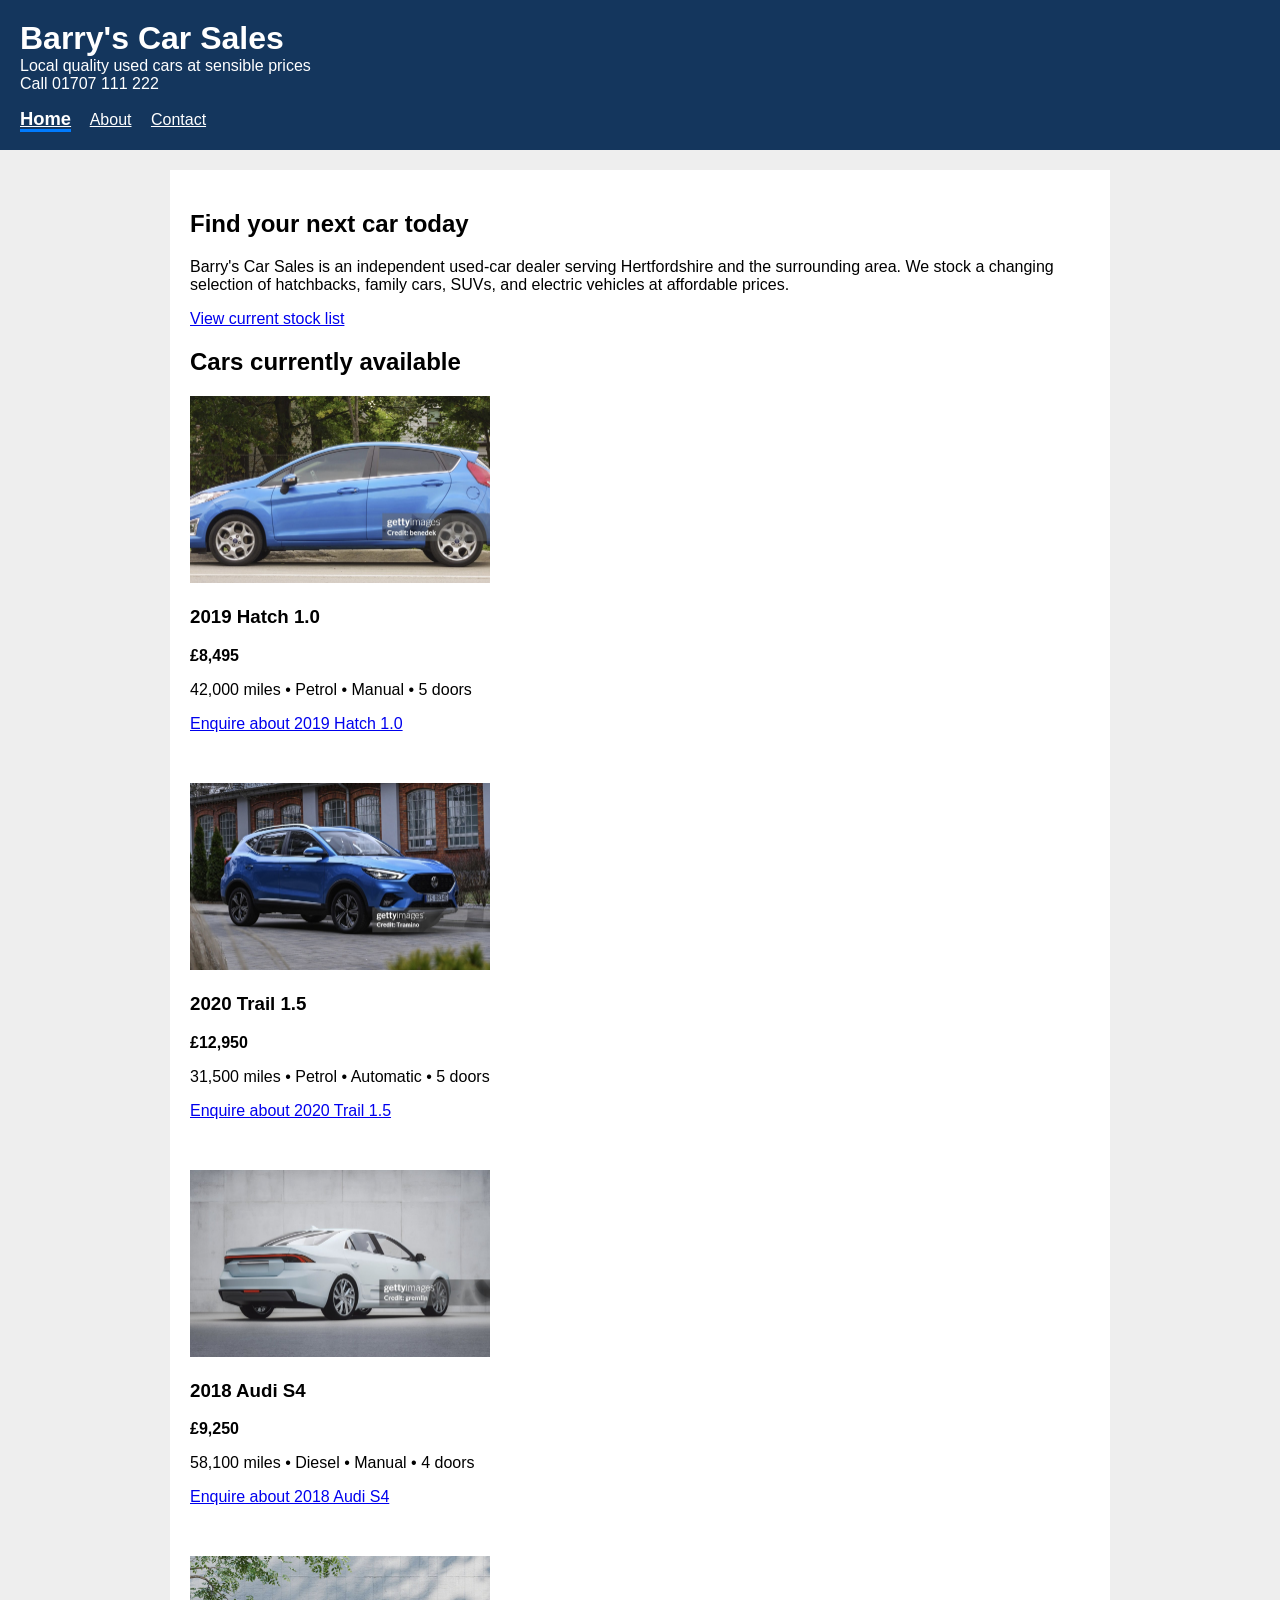
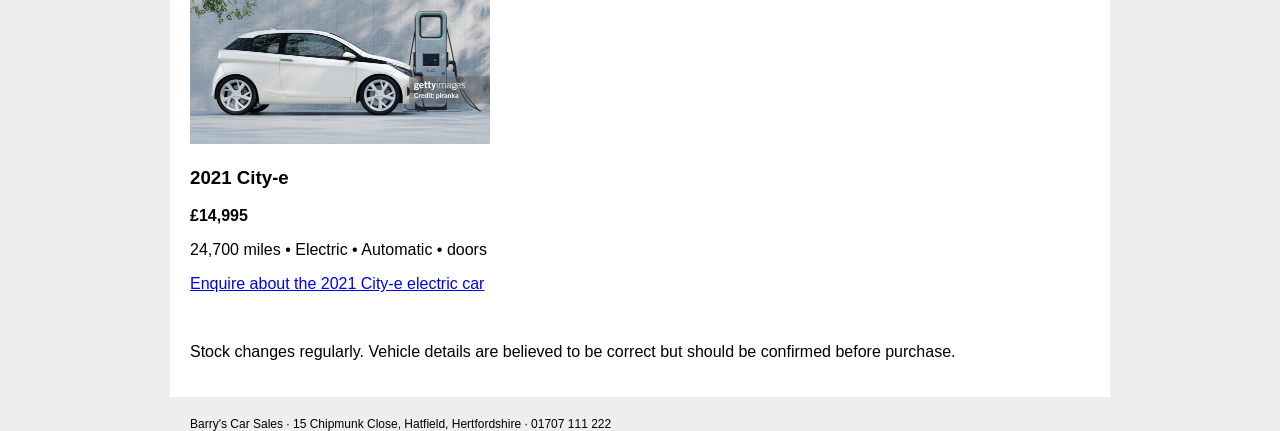
<file: index.html>
<!DOCTYPE html>
<html lang="en">
<head>
    <meta charset="utf-8">
    <title>Barry's Car Sales</title>
    <link rel="stylesheet" href="styles.css">
    <script src="script.js" defer></script>
</head>
<body>
<header>
    <div>
        <div>
            <h1>Barry's Car Sales</h1>
            <div>Local quality used cars at sensible prices</div>
        </div>
        <div>Call 01707 111 222</div>
    </div>
    <nav>
        <a href="index.html" class="active" aria-current="page">Home</a>
        <a href="about.html">About</a>
        <a href="enquiry.html">Contact</a>
    </nav>
</header>

<main>
    <section>
        <h2>Find your next car today</h2>
        <p>Barry's Car Sales is an independent used-car dealer serving Hertfordshire and the surrounding area. We stock a changing selection of hatchbacks, family cars, SUVs, and electric vehicles at affordable prices.</p>
        <a href="#cars">View current stock list</a>
    </section>

    <h2 id="cars">Cars currently available</h2>

    <div>
        <div class="vehicle">
            <img src="hatchback.jpg " alt="A blue hatchback for sale">
            <h3>2019 Hatch 1.0</h3>
            <div><strong>£8,495</strong></div>
            <p>
                <span>42,000 miles</span> &bull;
                <span>Petrol</span> &bull;
                <span>Manual</span> &bull; 
                <span>5 doors</span>
            </p>
            <a href="enquiry.html?car=hatch-1-0">Enquire about 2019 Hatch 1.0</a>
        </div>

        <div class="vehicle">
            <img src="suv.jpg" alt="A blue SUV for sale">
            <h3>2020 Trail 1.5</h3>
            <div><strong>£12,950</strong></div>
            <p>
                <span>31,500 miles</span> &bull;
                <span>Petrol</span> &bull;
                <span>Automatic</span> &bull;
                <span>5 doors</span> 
            </p>
            <a href="enquiry.html?car=trail-1-5">Enquire about 2020 Trail 1.5</a>
        </div>

        <div class="vehicle">
            <img src="saloon.jpg" alt="A silver saloon car for sale.Parked in front of a grey wall">
            <h3>2018 Audi S4</h3>
            <div><strong>£9,250</strong></div>
            <p>
                <span>58,100 miles</span> &bull;
                <span>Diesel</span> &bull;
                <span>Manual</span> &bull;
                <span>4 doors</span>
            </p>
            <a href="enquiry.html?car=audi-s4">Enquire about 2018 Audi S4</a>
        </div>

        <div class="vehicle">
            <img src="electric.jpg" alt="White electric car connected to a charging point">
            <h3>2021 City-e</h3>
            <div><strong>£14,995</strong></div>
            <p>
                <span>24,700 miles</span> &bull;
                <span>Electric</span> &bull;
                <span>Automatic</span> &bull;
                <span>doors</span>
            </p>
            <a href="enquiry.html?car=city-e">Enquire about the 2021 City-e electric car</a>
        </div>
    </div>

    <p>Stock changes regularly. Vehicle details are believed to be correct but should be confirmed before purchase.</p>
</main>

<footer>
    Barry's Car Sales · 15 Chipmunk Close, Hatfield, Hertfordshire · 01707 111 222
</footer>
</body>
</html>
</file>
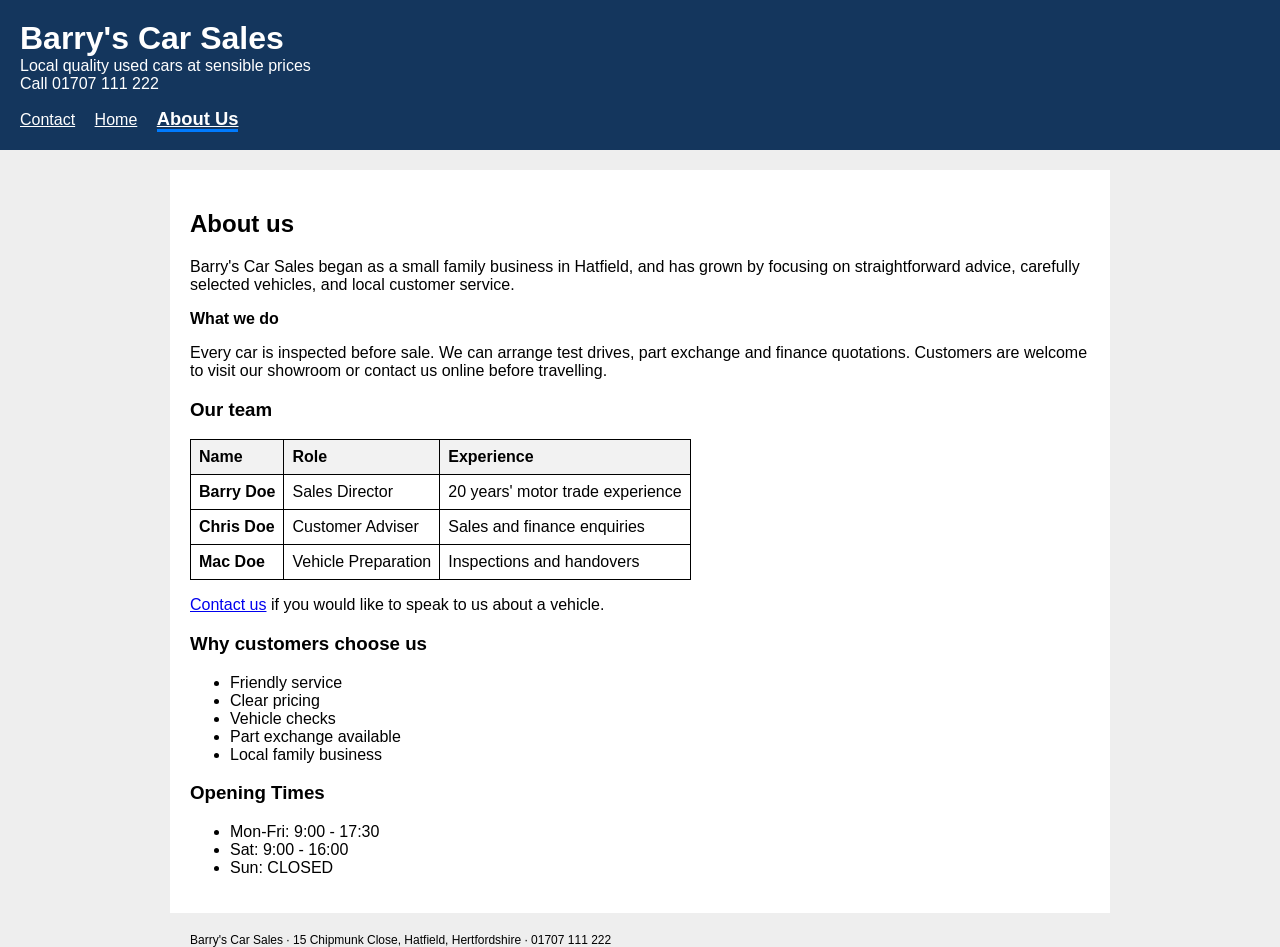
<file: about.html>
<!DOCTYPE html>
<html lang="en">
<head>
    <meta charset="utf-8">
    <title>About Barry's Car Sales</title>
    <link rel="stylesheet" href="styles.css">
    <script src="script.js" defer></script>
</head>
<body>
<header>
    <div>
        <div>
            <h1>Barry's Car Sales</h1>
            <div>Local quality used cars at sensible prices</div>
        </div>
        <div>Call 01707 111 222</div>
    </div>
    <nav>
        <a href="enquiry.html">Contact</a>
        <a href="index.html">Home</a>
        <a href="about.html" class="active">About Us</a>
    </nav>
</header>

<main>
    <div>
        <section>
            <h2>About us</h2>
            <p>Barry's Car Sales began as a small family business in Hatfield, and has grown by focusing on straightforward advice, carefully selected vehicles, and local customer service.</p>

            <div><strong>What we do</strong></div>
            <p>Every car is inspected before sale. We can arrange test drives, part exchange and finance quotations. Customers are welcome to visit our showroom or contact us online before travelling.</p>

            <h3>Our team</h3>
            <table>
                <tr>
                    <th>Name</th>
                    <th>Role</th>
                    <th>Experience</th>
                </tr>    
                <tr>
                    <td><strong>Barry Doe</strong></td>
                    <td>Sales Director</td>
                    <td>20 years' motor trade experience</td>
                </tr>
                <tr>
                    <td><strong>Chris Doe</strong></td>
                    <td>Customer Adviser</td>
                    <td>Sales and finance enquiries</td>
                </tr>
                <tr>
                    <td><strong>Mac Doe</strong></td>
                    <td>Vehicle Preparation</td>
                    <td>Inspections and handovers</td>
                </tr>
            </table>

            <p><a href="enquiry.html">Contact us</a> if you would like to speak to us about a vehicle.</p>
        </section>

        <aside>
            <h3>Why customers choose us</h3>
        <ul>    
            <li>Friendly service</li>
            <li>Clear pricing</li>
            <li>Vehicle checks</li>
            <li>Part exchange available</li>
            <li>Local family business</li>
        </ul>    
        </aside>
    </div>

    <div>
        <h3>Opening Times</h3>
    <ul>    
        <li>Mon-Fri: 9:00 - 17:30</li>
        <li>Sat: 9:00 - 16:00</li>
        <li>Sun: CLOSED</li>
    </ul>    
    </div>
</main>

<footer>
    Barry's Car Sales · 15 Chipmunk Close, Hatfield, Hertfordshire · 01707 111 222
</footer>
</body>
</html>
</file>
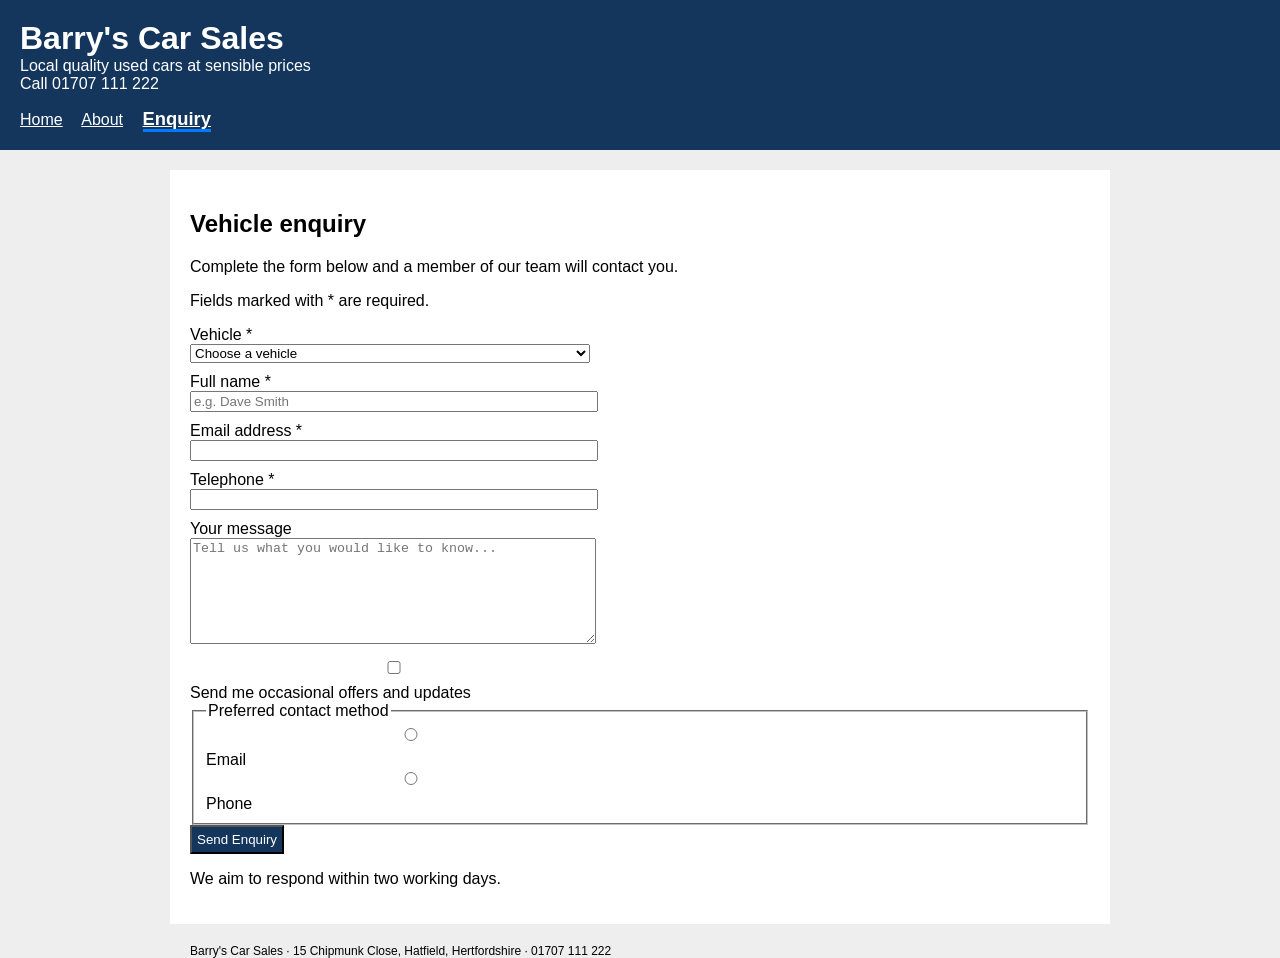
<file: enquiry.html>
<!DOCTYPE html>
<html lang="en">
<head>
    <meta charset="utf-8">
    <title>Vehicle Enquiry - Barry's Car Sales</title>
    <link rel="stylesheet" href="styles.css">
    <script src="script.js" defer></script>
</head>
<body>
<header>
    <div>
        <div>
            <h1>Barry's Car Sales</h1>
            <div>Local quality used cars at sensible prices</div>
        </div>
        <div>Call 01707 111 222</div>
    </div>
    <nav>
        <a href="index.html">Home</a>
        <a href="about.html">About</a>
        <a href="enquiry.html" class="active" aria-current="page">Enquiry</a>
    </nav>
</header>

<main>
    <h2>Vehicle enquiry</h2>
    <p>Complete the form below and a member of our team will contact you.</p>
    <p>Fields marked with * are required.</p>

    <form action="#" method="post">
        <div>
            <label for="car">Vehicle *</label>
            <select id="car" name="car" required>
                <option value="">Choose a vehicle</option>
                <option>2019 Hatch 1.0</option>
                <option>2020 Trail 1.5</option>
                <option>2018 Audi S4</option>
                <option>2021 City-e</option>
            </select>
        </div>

        <div>
            <label for="name">Full name *</label>
            <input type="text" id="name" name="name" placeholder="e.g. Dave Smith" autocomplete="name" required>
        </div>

        <div>
            <label for="email">Email address *</label>
            <input type="email" id="email" name="email" autocomplete="email" required>
        </div>

        <div>
            <label for="phone">Telephone *</label>
            <input type="tel" id="phone" name="phone" autocomplete="tel" pattern="[0-9 +()\-]{10,}" title="Enter a valid UK phone number" required>
        </div>

        <div>
            <label for="message">Your message</label>
            <textarea id="message" name="message" placeholder="Tell us what you would like to know..."></textarea>
        </div>

        <div class="checkbox-row">
            <input type="checkbox" id="updates" name="updates">
            <label for="updates">Send me occasional offers and updates</label>
        </div>

        <div>
            <fieldset>
            <legend>Preferred contact method</legend>
            <div>
                <input type="radio" id="contact-email" name="contact" value="email">
                <label for="contact-email">Email</label>
                <input type="radio" id="contact-phone" name="contact" value="phone">
                <label for="contact-phone">Phone</label>
            </div>
            </fieldset>
        </div>

        <button type="submit" class="submit-btn">Send Enquiry</button>
    </form>

    <p>We aim to respond within two working days.</p>
</main>

<footer>
    Barry's Car Sales · 15 Chipmunk Close, Hatfield, Hertfordshire · 01707 111 222
</footer>
</body>
</html>
</file>
<file: styles.css>
body {
    font-family: Arial;
    margin: 0;
    background: #eeeeee;
}

header {
    background: #14365d;
    color: white;
    padding: 20px;
}

h1 {
    margin: 0;
}

nav {
    margin-top: 15px;
}

nav a {
    color: white;
    margin-right: 15px;
}

main {
    width: 900px;
    margin: 20px auto;
    padding: 20px;
    background: white;
}

img {
    width: 300px;
}

table {
    border-collapse: collapse;
}

th, td {
    border: 1px solid black;
    padding: 8px;
    text-align: left;
}

th {
    background-color: #f2f2f2;
}

label {
    display: block;
}
input,
select,
textarea {
    width: 400px;
    margin-bottom: 10px;
}

textarea {
    height: 100px;
}

button {
    background: #14365d;
    color: white;
    padding: 5px;
}

footer {
    width: 900px;
    margin: auto;
    font-size: 12px;
}

.active {
    font-weight: bold;
    text-decoration: underline;
}

.vehicle {
    margin-bottom: 50px;
}

nav a.active {
    font-weight: 800;
    font-size: 1.15rem;
    color: #ffffff;
    border-bottom: 3px solid #007bff;
}
</file>
